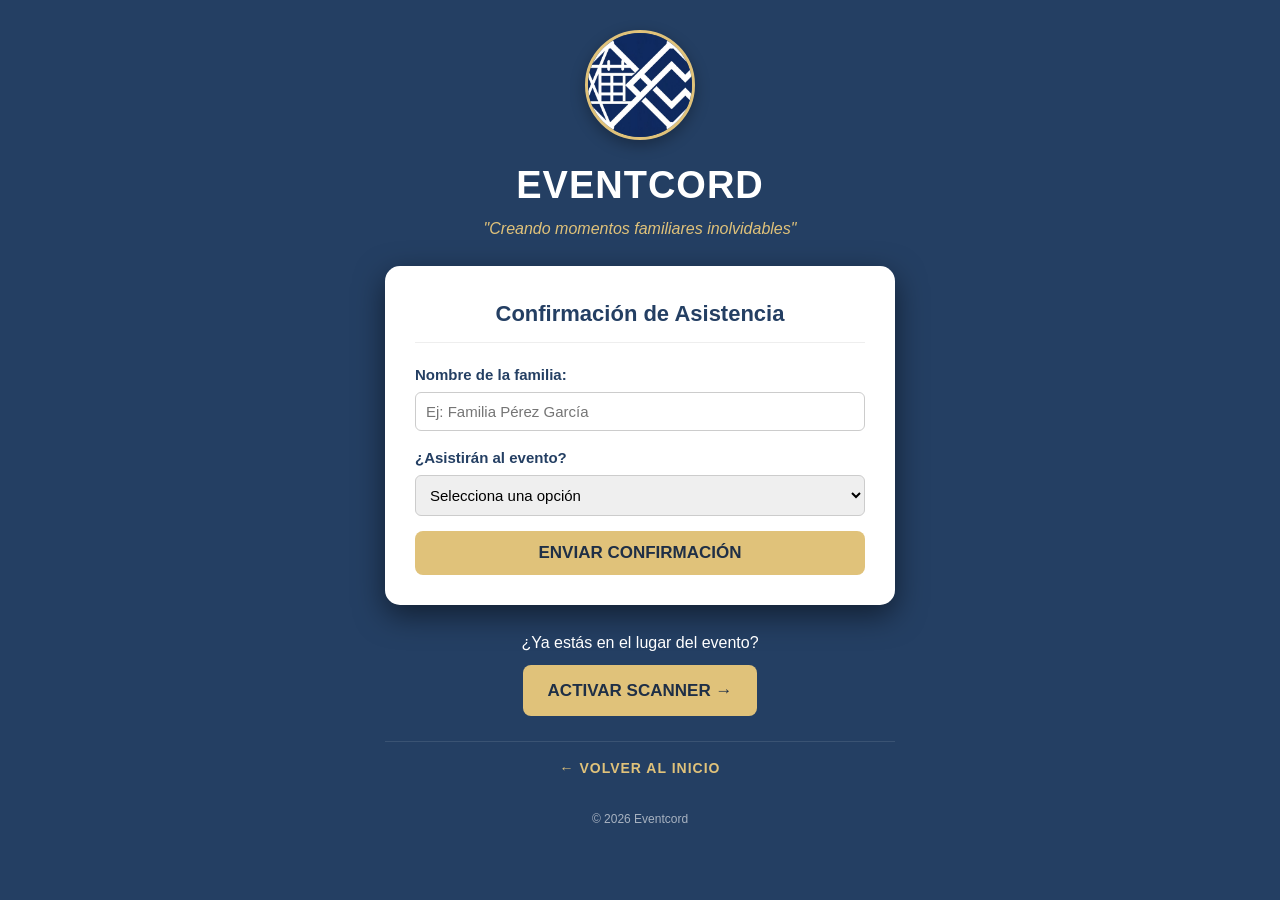
<file: Proyecto/Eventcord.html>
<!DOCTYPE html>
<html lang="es">
    <head>
        <meta charset="utf-8">
        <meta name="viewport" content="width=device-width, initial-scale=1">
        <title>Eventcord | Confirmación</title>
        <link rel="stylesheet" href="assets/css/styless.css">
    </head>
    <body>
        <div id="main">
            <div class="container">    
                <header class="header">
                    <img src="assets/img/logos.jpeg" alt="Logo Eventcord" class="logo-circular">
                    <h1>EVENTCORD</h1>
                    <p class="slogan">"Creando momentos familiares inolvidables"</p>
                </header>
                <main class="form-container">
                    <h2>Confirmación de Asistencia</h2>
                    <form id="familyForm">
                        <div class="form-group">
                            <label for="familia">Nombre de la familia:</label>
                            <input type="text" id="familia" name="familia" placeholder="Ej: Familia Pérez García" required>
                        </div>
                        <div class="form-group">
                            <label for="asistencia">¿Asistirán al evento?</label>
                            <select id="asistencia" name="asistencia" required>
                                <option value="">Selecciona una opción</option>
                                <option value="si">Sí, asistiremos</option>
                                <option value="no">No, no podremos asistir</option>
                            </select>
                        </div>
                        <div id="detallesAsistencia" style="display: none;">
                            <div class="form-group">
                                <label for="adultos">Número de adultos:</label>
                                <input type="number" id="adultos" name="adultos" min="0" value="1">
                            </div>
                            <div class="form-group">
                                <label for="ninos">Número de niños:</label>
                                <input type="number" id="ninos" name="ninos" min="0" value="0">
                            </div>
                        </div>
                        <div class="form-group" id="motivoNoAsistencia" style="display: none;">
                            <label for="motivo">¿Nos cuentas el motivo?</label>
                            <textarea id="motivo" name="motivo" placeholder="Opcional..."></textarea>
                        </div>
                        <button type="submit" class="btn-submit">ENVIAR CONFIRMACIÓN</button>
                    </form>
                </main>
                <section class="scanner-section">
                    <p>¿Ya estás en el lugar del evento?</p>
                    <a href="indexQR.html" class="next-btn">ACTIVAR SCANNER →</a>        
                    <div class="back-home-container">
                        <a href="index.html" class="btn-regresar-sutil">← VOLVER AL INICIO</a>
                    </div>
                </section>
                <footer class="footer">
                    <p>© 2026 Eventcord</p>
                </footer>
            </div>
        </div>
        <script src="assets/js/validar.js"></script>
        <script src="assets/js/main.js"></script>
    </body>
</html>
</file>
<file: Proyecto/assets/css/styless.css>
/* RESET GENERAL */
* {
    margin: 0;
    padding: 0;
    box-sizing: border-box;
}

html {
    font-size: 62.5%; /* 1rem = 10px */
}

body {
    font-family: 'Segoe UI', sans-serif;
    background-color: #243F63; /* Azul de tu index */
    color: #ffffff;
    line-height: 1.6;
    overflow-x: hidden;
}

.container {
    max-width: 550px;
    margin: 0 auto;
    padding: 30px 20px;
    text-align: center;
}

/* HEADER */
.header {
    margin-bottom: 25px;
}

.logo-circular {
    width: 110px;
    height: 110px;
    border-radius: 50%;
    border: 3px solid #E0C27A;
    object-fit: cover;
    margin-bottom: 10px;
    box-shadow: 0 5px 15px rgba(0,0,0,0.3);
}

.header h1 {
    font-size: 3.8rem;
    letter-spacing: 1px;
}

.slogan {
    font-size: 1.6rem;
    color: #E0C27A;
    font-style: italic;
}

/* FORMULARIO (TARJETA) */
.form-container {
    background: #ffffff;
    color: #333333;
    border-radius: 15px;
    padding: 30px;
    box-shadow: 0 10px 30px rgba(0,0,0,0.5);
    margin-bottom: 25px;
}

.form-container h2 {
    font-size: 2.2rem;
    color: #243F63;
    margin-bottom: 20px;
    border-bottom: 1px solid #eee;
    padding-bottom: 10px;
}

.form-group {
    margin-bottom: 15px;
    text-align: left;
}

.form-group label {
    display: block;
    font-size: 1.5rem;
    font-weight: bold;
    margin-bottom: 5px;
    color: #243F63;
}

.form-group input, .form-group select, .form-group textarea {
    width: 100%;
    padding: 10px;
    border: 1px solid #ccc;
    border-radius: 6px;
    font-size: 1.5rem;
}

/* BOTONES */
.btn-submit, .next-btn {
    background: #E0C27A;
    color: #1f2f46;
    border: none;
    padding: 12px;
    font-weight: bold;
    border-radius: 8px;
    cursor: pointer;
    width: 100%;
    font-size: 1.7rem;
    transition: 0.3s;
    text-decoration: none;
    display: inline-block;
}

.next-btn {
    width: auto;
    padding: 12px 25px;
}

.btn-submit:hover, .next-btn:hover {
    background: #f1d592;
    transform: translateY(-2px);
    box-shadow: 0 5px 15px rgba(224, 194, 122, 0.4);
}

/* NAVEGACIÓN INFERIOR */
.scanner-section {
    margin-top: 15px;
}

.scanner-section p {
    font-size: 1.6rem;
    margin-bottom: 10px;
}

.back-home-container {
    margin-top: 25px;
    padding-top: 15px;
    border-top: 1px solid rgba(255,255,255,0.1);
}

.btn-regresar-sutil {
    color: #E0C27A;
    text-decoration: none;
    font-size: 1.4rem;
    font-weight: bold;
    letter-spacing: 1px;
    transition: 0.3s;
}

.btn-regresar-sutil:hover {
    color: #ffffff;
    text-decoration: underline;
}

.footer {
    margin-top: 30px;
    font-size: 1.2rem;
    opacity: 0.6;
}
</file>
